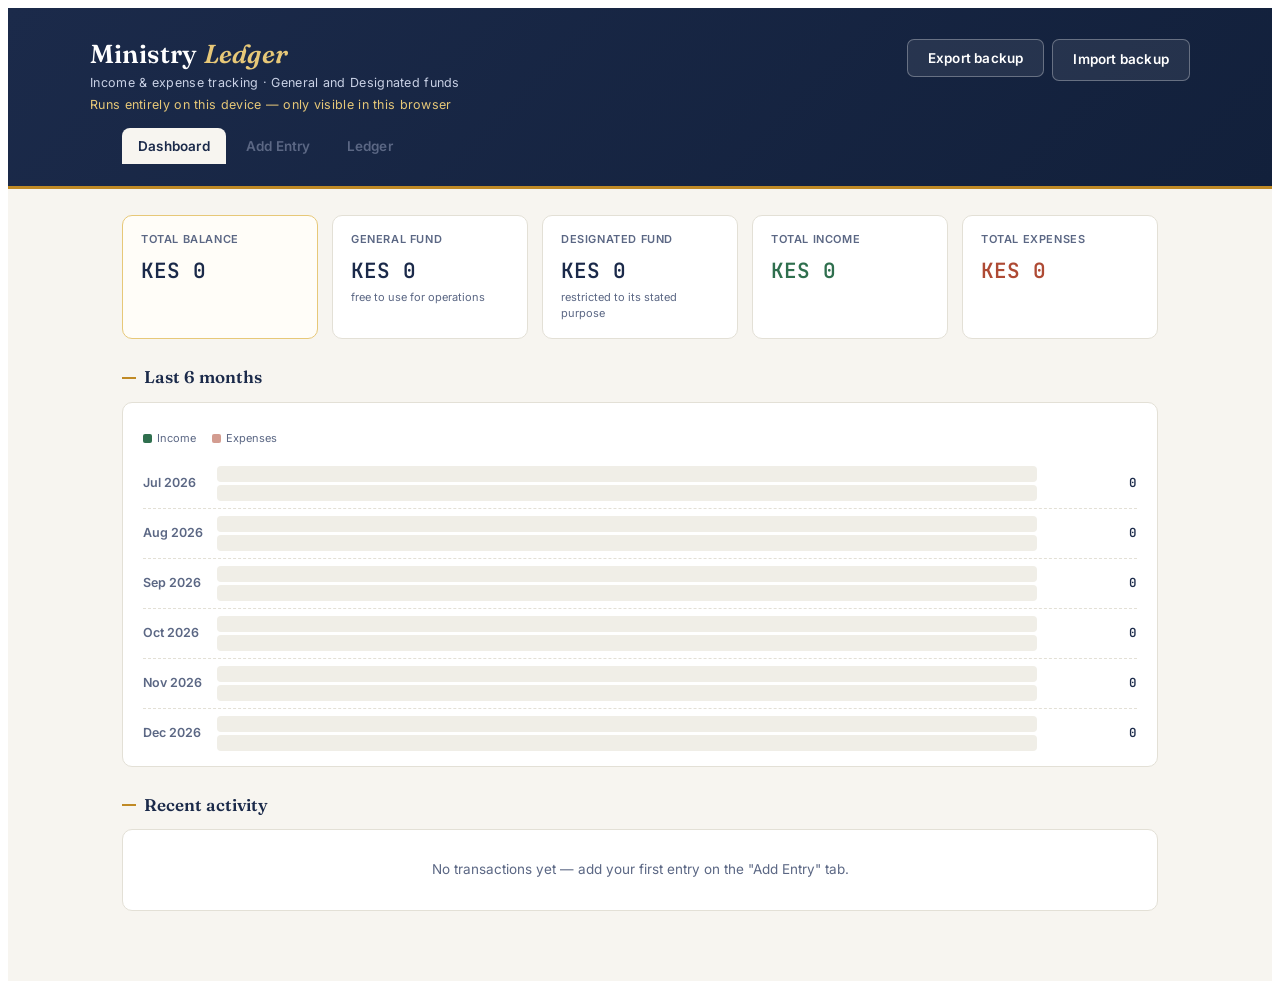
<file: Ministry_Ledger_Offline.html>
<!DOCTYPE html>
<html lang="en">
<head>
<meta charset="UTF-8">
<meta name="viewport" content="width=device-width, initial-scale=1.0">
<title>Ministry Ledger (Offline)</title>
<link rel="preconnect" href="https://fonts.googleapis.com">
<link href="https://fonts.googleapis.com/css2?family=Fraunces:ital,opsz,wght@0,9..144,400;0,9..144,600;1,9..144,500&family=Inter:wght@400;500;600;700&family=JetBrains+Mono:wght@400;500;600&display=swap" rel="stylesheet">

<style>
  :root{
    --navy:#1B2A4A;
    --navy-deep:#12203B;
    --gold:#C08A25;
    --gold-soft:#E7C878;
    --cream:#F7F5F0;
    --paper:#FFFFFF;
    --ink:#1B2A4A;
    --ink-soft:#5B6784;
    --income:#2F6F4E;
    --income-bg:#E7F1EA;
    --expense:#AE4A34;
    --expense-bg:#F5E9E5;
    --border:#E3E0D6;
    --border-strong:#C9C4B4;
    --radius:10px;
  }
  *{box-sizing:border-box;}
  #ledger-app{
    font-family:'Inter',system-ui,sans-serif;
    background:var(--cream);
    color:var(--ink);
    min-height:100vh;
    padding:0 0 60px 0;
    line-height:1.45;
  }
  .lg-header{
    background:linear-gradient(135deg,var(--navy) 0%,var(--navy-deep) 100%);
    color:#fff;
    padding:28px 32px 22px;
    border-bottom:3px solid var(--gold);
  }
  .lg-header-inner{
    max-width:1100px;
    margin:0 auto;
    display:flex;
    align-items:baseline;
    justify-content:space-between;
    flex-wrap:wrap;
    gap:8px;
  }
  .lg-title{
    font-family:'Fraunces',serif;
    font-weight:600;
    font-size:26px;
    letter-spacing:0.2px;
  }
  .lg-title .lg-mark{ color:var(--gold-soft); font-style:italic; }
  .lg-subtitle{
    font-size:12.5px;
    color:#C9D1E5;
    letter-spacing:0.3px;
  }
  .lg-tabs{
    max-width:1100px;
    margin:0 auto;
    display:flex;
    gap:4px;
    padding:14px 32px 0;
  }
  .lg-tab{
    font-family:'Inter',sans-serif;
    font-size:13.5px;
    font-weight:600;
    color:var(--ink-soft);
    background:transparent;
    border:none;
    padding:10px 16px;
    cursor:pointer;
    border-radius:8px 8px 0 0;
    letter-spacing:0.2px;
  }
  .lg-tab.active{
    background:var(--cream);
    color:var(--navy);
  }
  .lg-tab:not(.active):hover{ color:var(--navy); }
  .lg-main{
    max-width:1100px;
    margin:0 auto;
    padding:26px 32px 0;
  }
  .lg-hidden{ display:none !important; }

  /* Cards */
  .lg-cards{
    display:grid;
    grid-template-columns:repeat(auto-fit,minmax(190px,1fr));
    gap:14px;
    margin-bottom:26px;
  }
  .lg-card{
    background:var(--paper);
    border:1px solid var(--border);
    border-radius:var(--radius);
    padding:16px 18px;
  }
  .lg-card-label{
    font-size:11px;
    text-transform:uppercase;
    letter-spacing:0.6px;
    color:var(--ink-soft);
    font-weight:600;
    margin-bottom:8px;
  }
  .lg-card-value{
    font-family:'JetBrains Mono',monospace;
    font-size:21px;
    font-weight:600;
    color:var(--navy);
  }
  .lg-card-value.neg{ color:var(--expense); }
  .lg-card.accent{ border-color:var(--gold-soft); background:#FFFDF8; }
  .lg-card-sub{ font-size:11px; color:var(--ink-soft); margin-top:4px; }

  .lg-section-title{
    font-family:'Fraunces',serif;
    font-size:17px;
    font-weight:600;
    color:var(--navy);
    margin:0 0 12px;
    display:flex;
    align-items:center;
    gap:8px;
  }
  .lg-section-title::before{
    content:'';
    display:inline-block;
    width:14px;height:2px;
    background:var(--gold);
  }

  /* Monthly bars */
  .lg-bars{
    background:var(--paper);
    border:1px solid var(--border);
    border-radius:var(--radius);
    padding:18px 20px 8px;
    margin-bottom:26px;
  }
  .lg-bar-row{
    display:grid;
    grid-template-columns:64px 1fr 90px;
    align-items:center;
    gap:10px;
    padding:7px 0;
    border-bottom:1px dashed var(--border);
    font-size:12.5px;
  }
  .lg-bar-row:last-child{ border-bottom:none; }
  .lg-bar-month{ color:var(--ink-soft); font-weight:600; }
  .lg-bar-track{ position:relative; height:16px; background:#F0EEE7; border-radius:4px; overflow:hidden; }
  .lg-bar-fill{ position:absolute; top:0; bottom:0; left:0; border-radius:4px; }
  .lg-bar-fill.income{ background:var(--income); opacity:0.85; }
  .lg-bar-fill.expense{ background:var(--expense); opacity:0.55; }
  .lg-bar-net{ font-family:'JetBrains Mono',monospace; text-align:right; font-weight:600; }
  .lg-bar-legend{ display:flex; gap:16px; font-size:11px; color:var(--ink-soft); padding:10px 0 12px; }
  .lg-legend-dot{ display:inline-block; width:9px; height:9px; border-radius:2px; margin-right:5px; vertical-align:middle; }

  /* Recent list */
  .lg-recent{
    background:var(--paper);
    border:1px solid var(--border);
    border-radius:var(--radius);
    overflow:hidden;
    margin-bottom:10px;
  }
  .lg-recent-row{
    display:grid;
    grid-template-columns:90px 1fr 130px 100px;
    gap:10px;
    padding:11px 18px;
    border-bottom:1px solid var(--border);
    font-size:13px;
    align-items:center;
  }
  .lg-recent-row:last-child{ border-bottom:none; }
  .lg-recent-row.head{
    background:var(--navy);
    color:#fff;
    font-size:10.5px;
    text-transform:uppercase;
    letter-spacing:0.5px;
    font-weight:600;
  }
  .lg-amt{ font-family:'JetBrains Mono',monospace; font-weight:600; text-align:right; }
  .lg-amt.income{ color:var(--income); }
  .lg-amt.expense{ color:var(--expense); }
  .lg-pill{
    display:inline-block;
    font-size:10.5px;
    font-weight:600;
    padding:2px 8px;
    border-radius:20px;
  }
  .lg-pill.General{ background:#EDEFF6; color:var(--navy); }
  .lg-pill.Designated{ background:#FBF1DD; color:#8C6317; }
  .lg-empty{
    padding:30px 18px;
    text-align:center;
    color:var(--ink-soft);
    font-size:13.5px;
  }

  /* Form */
  .lg-form-card{
    background:var(--paper);
    border:1px solid var(--border);
    border-radius:var(--radius);
    padding:20px 22px;
    margin-bottom:26px;
  }
  .lg-form-grid{
    display:grid;
    grid-template-columns:1fr 1fr;
    gap:14px 16px;
  }
  .lg-field{ display:flex; flex-direction:column; gap:5px; }
  .lg-field.full{ grid-column:1 / -1; }
  .lg-field label{
    font-size:11px;
    font-weight:600;
    letter-spacing:0.3px;
    text-transform:uppercase;
    color:var(--ink-soft);
  }
  .lg-field input, .lg-field select{
    font-family:'Inter',sans-serif;
    font-size:14px;
    padding:9px 10px;
    border:1px solid var(--border-strong);
    border-radius:7px;
    background:#fff;
    color:var(--ink);
  }
  .lg-field input:focus, .lg-field select:focus{
    outline:2px solid var(--gold-soft);
    outline-offset:1px;
    border-color:var(--gold);
  }
  .lg-fund-hint{
    font-size:11.5px;
    color:var(--ink-soft);
    padding-top:2px;
  }
  .lg-fund-hint b{ color:var(--navy); }
  .lg-form-actions{
    display:flex;
    justify-content:flex-end;
    margin-top:16px;
    gap:10px;
  }
  .lg-btn{
    font-family:'Inter',sans-serif;
    font-size:13.5px;
    font-weight:600;
    padding:10px 20px;
    border-radius:7px;
    border:none;
    cursor:pointer;
    letter-spacing:0.2px;
  }
  .lg-btn-primary{ background:var(--navy); color:#fff; }
  .lg-btn-primary:hover{ background:var(--navy-deep); }
  .lg-btn-ghost{ background:transparent; color:var(--ink-soft); border:1px solid var(--border-strong); }
  .lg-btn-ghost:hover{ color:var(--ink); }
  .lg-btn-danger{ background:transparent; color:var(--expense); border:none; font-size:12px; cursor:pointer; font-weight:600; }
  .lg-btn-danger:hover{ text-decoration:underline; }

  /* Ledger table */
  .lg-filters{
    display:flex;
    gap:10px;
    flex-wrap:wrap;
    margin-bottom:14px;
    align-items:flex-end;
  }
  .lg-filters .lg-field{ min-width:140px; }
  .lg-table-wrap{
    background:var(--paper);
    border:1px solid var(--border);
    border-radius:var(--radius);
    overflow-x:auto;
    margin-bottom:20px;
  }
  table.lg-table{
    width:100%;
    border-collapse:collapse;
    font-size:12.8px;
    min-width:820px;
  }
  table.lg-table thead th{
    background:var(--navy);
    color:#fff;
    text-align:left;
    padding:10px 12px;
    font-size:10.5px;
    text-transform:uppercase;
    letter-spacing:0.5px;
    font-weight:600;
    position:sticky;
    top:0;
  }
  table.lg-table tbody td{
    padding:9px 12px;
    border-bottom:1px solid var(--border);
    color:var(--ink);
    vertical-align:middle;
  }
  table.lg-table tbody tr:hover{ background:#FBFAF7; }
  table.lg-table td.num, table.lg-table th.num{ text-align:right; font-family:'JetBrains Mono',monospace; }
  .lg-desc-notes{ display:block; font-size:11px; color:var(--ink-soft); margin-top:2px; }
  .lg-footnote{
    font-size:11.5px;
    color:var(--ink-soft);
    text-align:center;
    padding:18px 0 0;
  }
  .lg-status{
    font-size:12px;
    color:var(--ink-soft);
    padding:2px 0 14px;
  }
  .lg-status.err{ color:var(--expense); }
  @media (max-width:640px){
    .lg-header{ padding:22px 16px 18px; }
    .lg-tabs{ padding:12px 16px 0; overflow-x:auto; }
    .lg-main{ padding:20px 16px 0; }
    .lg-form-grid{ grid-template-columns:1fr; }
    .lg-recent-row{ grid-template-columns:70px 1fr 90px; }
    .lg-recent-row span:nth-child(3){ display:none; }
  }
</style>
</head>
<body>

<div id="ledger-app">
  <div class="lg-header">
    <div class="lg-header-inner">
      <div>
        <div class="lg-title">Ministry <span class="lg-mark">Ledger</span></div>
        <div class="lg-subtitle">Income & expense tracking · General and Designated funds</div>
        <div class="lg-subtitle" style="margin-top:4px;color:var(--gold-soft);">Runs entirely on this device — only visible in this browser</div>
      </div>
      <div style="display:flex;gap:8px;align-items:flex-start;">
        <button class="lg-btn lg-btn-ghost" id="btn-export" style="background:rgba(255,255,255,0.08);color:#fff;border-color:rgba(255,255,255,0.3);">Export backup</button>
        <label class="lg-btn lg-btn-ghost" for="btn-import" style="background:rgba(255,255,255,0.08);color:#fff;border-color:rgba(255,255,255,0.3);cursor:pointer;margin:0;">
          Import backup
          <input type="file" id="btn-import" accept="application/json" style="display:none;">
        </label>
      </div>
    </div>
    <div class="lg-tabs">
      <button class="lg-tab active" data-tab="dashboard">Dashboard</button>
      <button class="lg-tab" data-tab="add">Add Entry</button>
      <button class="lg-tab" data-tab="ledger">Ledger</button>
    </div>
  </div>

  <div class="lg-main">

    <!-- DASHBOARD -->
    <div id="tab-dashboard">
      <div id="lg-cards" class="lg-cards"></div>

      <div class="lg-section-title">Last 6 months</div>
      <div class="lg-bars">
        <div class="lg-bar-legend">
          <span><span class="lg-legend-dot" style="background:var(--income)"></span>Income</span>
          <span><span class="lg-legend-dot" style="background:var(--expense);opacity:.55"></span>Expenses</span>
        </div>
        <div id="lg-bars-body"></div>
      </div>

      <div class="lg-section-title">Recent activity</div>
      <div class="lg-recent" id="lg-recent"></div>
    </div>

    <!-- ADD ENTRY -->
    <div id="tab-add" class="lg-hidden">
      <div class="lg-form-card">
        <div class="lg-section-title">New transaction</div>
        <div class="lg-form-grid">
          <div class="lg-field">
            <label for="f-date">Date</label>
            <input type="date" id="f-date">
          </div>
          <div class="lg-field">
            <label for="f-type">Type</label>
            <select id="f-type">
              <option value="Income">Income</option>
              <option value="Expense">Expense</option>
            </select>
          </div>
          <div class="lg-field full">
            <label for="f-desc">Description</label>
            <input type="text" id="f-desc" placeholder="e.g. Sunday offering, printing flyers, PA system hire">
          </div>
          <div class="lg-field">
            <label for="f-category">Category</label>
            <select id="f-category"></select>
          </div>
          <div class="lg-field">
            <label for="f-amount">Amount (KES)</label>
            <input type="number" id="f-amount" min="0" step="1" placeholder="0">
          </div>
          <div class="lg-field full">
            <div class="lg-fund-hint">Fund: <b id="f-fund-display">General</b> — set automatically from the category</div>
          </div>
          <div class="lg-field full">
            <label for="f-notes">Notes (optional)</label>
            <input type="text" id="f-notes" placeholder="Any extra detail — who approved it, receipt no., etc.">
          </div>
        </div>
        <div class="lg-form-actions">
          <button class="lg-btn lg-btn-ghost" id="f-clear">Clear</button>
          <button class="lg-btn lg-btn-primary" id="f-submit">Save entry</button>
        </div>
      </div>
      <div class="lg-status" id="f-status"></div>
    </div>

    <!-- LEDGER -->
    <div id="tab-ledger" class="lg-hidden">
      <div class="lg-section-title">Filter</div>
      <div class="lg-filters">
        <div class="lg-field">
          <label>Month</label>
          <select id="filt-month"></select>
        </div>
        <div class="lg-field">
          <label>Type</label>
          <select id="filt-type">
            <option value="">All</option>
            <option value="Income">Income</option>
            <option value="Expense">Expense</option>
          </select>
        </div>
        <div class="lg-field">
          <label>Fund</label>
          <select id="filt-fund">
            <option value="">All</option>
            <option value="General">General</option>
            <option value="Designated">Designated</option>
          </select>
        </div>
        <button class="lg-btn lg-btn-ghost" id="filt-reset" style="height:38px;">Reset filters</button>
      </div>

      <div class="lg-table-wrap">
        <table class="lg-table">
          <thead>
            <tr>
              <th>Date</th>
              <th>Description</th>
              <th>Category</th>
              <th>Fund</th>
              <th class="num">Amount</th>
              <th class="num">Balance</th>
              <th></th>
            </tr>
          </thead>
          <tbody id="lg-table-body"></tbody>
        </table>
      </div>
      <div class="lg-footnote" id="lg-count-note"></div>
    </div>

  </div>
</div>

<script>
(function(){

  const CATEGORIES = [
    { id:'tithes', label:'Tithes', type:'Income', fund:'General' },
    { id:'offerings', label:'Offerings', type:'Income', fund:'General' },
    { id:'designated_gift', label:'Designated Gift', type:'Income', fund:'Designated' },
    { id:'event_income', label:'Event Income', type:'Income', fund:'Designated' },
    { id:'missions_support', label:'Missions/Crusade Support', type:'Income', fund:'Designated' },
    { id:'building_fund', label:'Building Fund', type:'Income', fund:'Designated' },
    { id:'other_income', label:'Other Income', type:'Income', fund:'General' },
    { id:'ministry_ops', label:'Ministry Operations', type:'Expense', fund:'General' },
    { id:'salaries', label:'Salaries/Stipends', type:'Expense', fund:'General' },
    { id:'media', label:'Media & Production', type:'Expense', fund:'General' },
    { id:'event_costs', label:'Event Costs', type:'Expense', fund:'Designated' },
    { id:'missions_travel', label:'Missions/Crusade Travel', type:'Expense', fund:'Designated' },
    { id:'building_construction', label:'Building/Construction', type:'Expense', fund:'Designated' },
    { id:'utilities', label:'Utilities & Rent', type:'Expense', fund:'General' },
    { id:'admin_supplies', label:'Admin & Supplies', type:'Expense', fund:'General' },
    { id:'other_expense', label:'Other Expense', type:'Expense', fund:'General' },
  ];

  const STORAGE_KEY = 'transactions';
  let transactions = [];
  let loaded = false;

  const fmt = (n) => 'KES ' + Math.round(n).toLocaleString('en-KE');
  const fmtPlain = (n) => Math.round(n).toLocaleString('en-KE');
  const catById = (id) => CATEGORIES.find(c => c.id === id);
  const monthKey = (dateStr) => dateStr ? dateStr.slice(0,7) : '';
  const monthLabel = (key) => {
    if(!key) return '';
    const [y,m] = key.split('-');
    const names = ['Jan','Feb','Mar','Apr','May','Jun','Jul','Aug','Sep','Oct','Nov','Dec'];
    return names[parseInt(m,10)-1] + ' ' + y;
  };
  const todayStr = () => new Date().toISOString().slice(0,10);
  const uid = () => 'tx_' + Date.now() + '_' + Math.random().toString(36).slice(2,8);

  async function loadTransactions(){
    try{
      const raw = localStorage.getItem(STORAGE_KEY);
      transactions = raw ? JSON.parse(raw) : [];
    }catch(e){
      transactions = [];
    }
    loaded = true;
  }

  async function saveTransactions(){
    try{
      localStorage.setItem(STORAGE_KEY, JSON.stringify(transactions));
      return true;
    }catch(e){
      return false;
    }
  }

  function exportBackup(){
    const blob = new Blob([JSON.stringify(transactions, null, 2)], { type: 'application/json' });
    const url = URL.createObjectURL(blob);
    const a = document.createElement('a');
    const stamp = todayStr();
    a.href = url;
    a.download = 'ministry-ledger-backup-' + stamp + '.json';
    document.body.appendChild(a);
    a.click();
    document.body.removeChild(a);
    URL.revokeObjectURL(url);
  }

  function importBackup(file){
    const reader = new FileReader();
    reader.onload = async (e) => {
      try{
        const parsed = JSON.parse(e.target.result);
        if(!Array.isArray(parsed)) throw new Error('Not a valid backup file');
        const ok = confirm('Import ' + parsed.length + ' transaction(s)? This will REPLACE everything currently in the ledger on this device.');
        if(!ok) return;
        transactions = parsed;
        await saveTransactions();
        renderDashboard();
        renderLedger();
        alert('Backup imported successfully.');
      }catch(err){
        alert('Could not read that file — make sure it\'s a backup exported from this app.');
      }
    };
    reader.readAsText(file);
  }

  document.getElementById('btn-export').addEventListener('click', exportBackup);
  document.getElementById('btn-import').addEventListener('change', (e) => {
    const file = e.target.files[0];
    if(file) importBackup(file);
    e.target.value = '';
  });

  function sortedTransactions(){
    return [...transactions].sort((a,b) => {
      if(a.date !== b.date) return a.date < b.date ? -1 : 1;
      return a.createdAt - b.createdAt;
    });
  }

  function withRunningBalance(list){
    let bal = 0;
    return list.map(tx => {
      bal += tx.type === 'Income' ? tx.amount : -tx.amount;
      return { ...tx, balance: bal };
    });
  }

  // ---------- Tabs ----------
  document.querySelectorAll('.lg-tab').forEach(btn => {
    btn.addEventListener('click', () => {
      document.querySelectorAll('.lg-tab').forEach(b => b.classList.remove('active'));
      btn.classList.add('active');
      ['dashboard','add','ledger'].forEach(t => {
        document.getElementById('tab-'+t).classList.toggle('lg-hidden', t !== btn.dataset.tab);
      });
      if(btn.dataset.tab === 'ledger') renderLedger();
      if(btn.dataset.tab === 'dashboard') renderDashboard();
    });
  });

  // ---------- Add form ----------
  const fType = document.getElementById('f-type');
  const fCategory = document.getElementById('f-category');
  const fFundDisplay = document.getElementById('f-fund-display');
  const fDate = document.getElementById('f-date');
  const fDesc = document.getElementById('f-desc');
  const fAmount = document.getElementById('f-amount');
  const fNotes = document.getElementById('f-notes');
  const fStatus = document.getElementById('f-status');

  function populateCategoryOptions(){
    const type = fType.value;
    fCategory.innerHTML = '';
    CATEGORIES.filter(c => c.type === type).forEach(c => {
      const opt = document.createElement('option');
      opt.value = c.id;
      opt.textContent = c.label;
      fCategory.appendChild(opt);
    });
    updateFundDisplay();
  }

  function updateFundDisplay(){
    const cat = catById(fCategory.value);
    fFundDisplay.textContent = cat ? cat.fund : '—';
  }

  fType.addEventListener('change', populateCategoryOptions);
  fCategory.addEventListener('change', updateFundDisplay);

  function resetForm(){
    fDate.value = todayStr();
    fType.value = 'Income';
    populateCategoryOptions();
    fDesc.value = '';
    fAmount.value = '';
    fNotes.value = '';
    fStatus.textContent = '';
    fStatus.classList.remove('err');
  }

  document.getElementById('f-clear').addEventListener('click', resetForm);

  document.getElementById('f-submit').addEventListener('click', async () => {
    const date = fDate.value;
    const type = fType.value;
    const categoryId = fCategory.value;
    const desc = fDesc.value.trim();
    const amount = parseFloat(fAmount.value);
    const notes = fNotes.value.trim();

    if(!date || !desc || !categoryId || !amount || amount <= 0){
      fStatus.textContent = 'Please fill in date, description, category and a valid amount.';
      fStatus.classList.add('err');
      return;
    }

    const cat = catById(categoryId);
    const tx = {
      id: uid(),
      date, type, categoryId,
      category: cat.label,
      fund: cat.fund,
      description: desc,
      amount: amount,
      notes: notes,
      createdAt: Date.now()
    };
    transactions.push(tx);
    fStatus.textContent = 'Saving…';
    fStatus.classList.remove('err');
    const ok = await saveTransactions();
    fStatus.textContent = ok ? 'Saved.' : 'Could not save — please try again.';
    if(!ok) fStatus.classList.add('err');
    resetForm();
    renderDashboard();
    renderLedger();
  });

  // ---------- Dashboard ----------
  function renderDashboard(){
    const list = withRunningBalance(sortedTransactions());
    const totalIncome = transactions.filter(t=>t.type==='Income').reduce((s,t)=>s+t.amount,0);
    const totalExpense = transactions.filter(t=>t.type==='Expense').reduce((s,t)=>s+t.amount,0);
    const net = totalIncome - totalExpense;
    const generalBal = transactions.filter(t=>t.fund==='General').reduce((s,t)=> s + (t.type==='Income'?t.amount:-t.amount), 0);
    const designatedBal = transactions.filter(t=>t.fund==='Designated').reduce((s,t)=> s + (t.type==='Income'?t.amount:-t.amount), 0);

    const cardsEl = document.getElementById('lg-cards');
    cardsEl.innerHTML = `
      <div class="lg-card accent">
        <div class="lg-card-label">Total balance</div>
        <div class="lg-card-value ${net<0?'neg':''}">${fmt(net)}</div>
      </div>
      <div class="lg-card">
        <div class="lg-card-label">General fund</div>
        <div class="lg-card-value ${generalBal<0?'neg':''}">${fmt(generalBal)}</div>
        <div class="lg-card-sub">free to use for operations</div>
      </div>
      <div class="lg-card">
        <div class="lg-card-label">Designated fund</div>
        <div class="lg-card-value ${designatedBal<0?'neg':''}">${fmt(designatedBal)}</div>
        <div class="lg-card-sub">restricted to its stated purpose</div>
      </div>
      <div class="lg-card">
        <div class="lg-card-label">Total income</div>
        <div class="lg-card-value" style="color:var(--income)">${fmt(totalIncome)}</div>
      </div>
      <div class="lg-card">
        <div class="lg-card-label">Total expenses</div>
        <div class="lg-card-value" style="color:var(--expense)">${fmt(totalExpense)}</div>
      </div>
    `;

    // Last 6 months bars
    const now = new Date();
    const months = [];
    for(let i=5;i>=0;i--){
      const d = new Date(now.getFullYear(), now.getMonth()-i, 1);
      months.push(d.toISOString().slice(0,7));
    }
    const monthTotals = months.map(mk => {
      const inc = transactions.filter(t=>t.type==='Income' && monthKey(t.date)===mk).reduce((s,t)=>s+t.amount,0);
      const exp = transactions.filter(t=>t.type==='Expense' && monthKey(t.date)===mk).reduce((s,t)=>s+t.amount,0);
      return { mk, inc, exp };
    });
    const maxVal = Math.max(1, ...monthTotals.map(m => Math.max(m.inc, m.exp)));
    const barsBody = document.getElementById('lg-bars-body');
    barsBody.innerHTML = monthTotals.map(m => `
      <div class="lg-bar-row">
        <div class="lg-bar-month">${monthLabel(m.mk)}</div>
        <div>
          <div class="lg-bar-track" style="margin-bottom:3px;">
            <div class="lg-bar-fill income" style="width:${(m.inc/maxVal*100).toFixed(1)}%"></div>
          </div>
          <div class="lg-bar-track">
            <div class="lg-bar-fill expense" style="width:${(m.exp/maxVal*100).toFixed(1)}%"></div>
          </div>
        </div>
        <div class="lg-bar-net">${fmtPlain(m.inc - m.exp)}</div>
      </div>
    `).join('');

    // Recent
    const recent = [...list].reverse().slice(0,6);
    const recentEl = document.getElementById('lg-recent');
    if(recent.length === 0){
      recentEl.innerHTML = `<div class="lg-empty">No transactions yet — add your first entry on the "Add Entry" tab.</div>`;
    } else {
      recentEl.innerHTML = `
        <div class="lg-recent-row head">
          <span>Date</span><span>Description</span><span>Category</span><span style="text-align:right;">Amount</span>
        </div>
        ` + recent.map(t => `
        <div class="lg-recent-row">
          <span>${t.date}</span>
          <span>${escapeHtml(t.description)}</span>
          <span><span class="lg-pill ${t.fund}">${t.category}</span></span>
          <span class="lg-amt ${t.type==='Income'?'income':'expense'}">${t.type==='Income'?'+':'−'}${fmtPlain(t.amount)}</span>
        </div>
      `).join('');
    }
  }

  // ---------- Ledger ----------
  function populateMonthFilter(){
    const sel = document.getElementById('filt-month');
    const current = sel.value;
    const keys = Array.from(new Set(transactions.map(t => monthKey(t.date)))).sort().reverse();
    sel.innerHTML = '<option value="">All months</option>' + keys.map(k => `<option value="${k}">${monthLabel(k)}</option>`).join('');
    if(keys.includes(current)) sel.value = current;
  }

  function renderLedger(){
    populateMonthFilter();
    const list = withRunningBalance(sortedTransactions());
    const fMonth = document.getElementById('filt-month').value;
    const fType_ = document.getElementById('filt-type').value;
    const fFund = document.getElementById('filt-fund').value;

    const filtered = list.filter(t => {
      if(fMonth && monthKey(t.date) !== fMonth) return false;
      if(fType_ && t.type !== fType_) return false;
      if(fFund && t.fund !== fFund) return false;
      return true;
    });

    const body = document.getElementById('lg-table-body');
    if(filtered.length === 0){
      body.innerHTML = `<tr><td colspan="7" class="lg-empty">No transactions match this filter.</td></tr>`;
    } else {
      body.innerHTML = [...filtered].reverse().map(t => `
        <tr>
          <td>${t.date}</td>
          <td>${escapeHtml(t.description)}${t.notes ? `<span class="lg-desc-notes">${escapeHtml(t.notes)}</span>` : ''}</td>
          <td>${t.category}</td>
          <td><span class="lg-pill ${t.fund}">${t.fund}</span></td>
          <td class="num lg-amt ${t.type==='Income'?'income':'expense'}">${t.type==='Income'?'+':'−'}${fmtPlain(t.amount)}</td>
          <td class="num">${fmtPlain(t.balance)}</td>
          <td><button class="lg-btn-danger" data-id="${t.id}">Delete</button></td>
        </tr>
      `).join('');
      body.querySelectorAll('.lg-btn-danger').forEach(btn => {
        btn.addEventListener('click', async () => {
          if(!confirm('Delete this transaction? This cannot be undone.')) return;
          transactions = transactions.filter(t => t.id !== btn.dataset.id);
          await saveTransactions();
          renderLedger();
          renderDashboard();
        });
      });
    }
    document.getElementById('lg-count-note').textContent =
      filtered.length + ' of ' + transactions.length + ' transaction' + (transactions.length===1?'':'s') + ' shown';
  }

  ['filt-month','filt-type','filt-fund'].forEach(id => {
    document.getElementById(id).addEventListener('change', renderLedger);
  });
  document.getElementById('filt-reset').addEventListener('click', () => {
    document.getElementById('filt-month').value = '';
    document.getElementById('filt-type').value = '';
    document.getElementById('filt-fund').value = '';
    renderLedger();
  });

  function escapeHtml(str){
    const d = document.createElement('div');
    d.textContent = str;
    return d.innerHTML;
  }

  // ---------- Init ----------
  (async function init(){
    resetForm();
    await loadTransactions();
    renderDashboard();
    renderLedger();
  })();

})();
</script>

</body>
</html>
</file>
